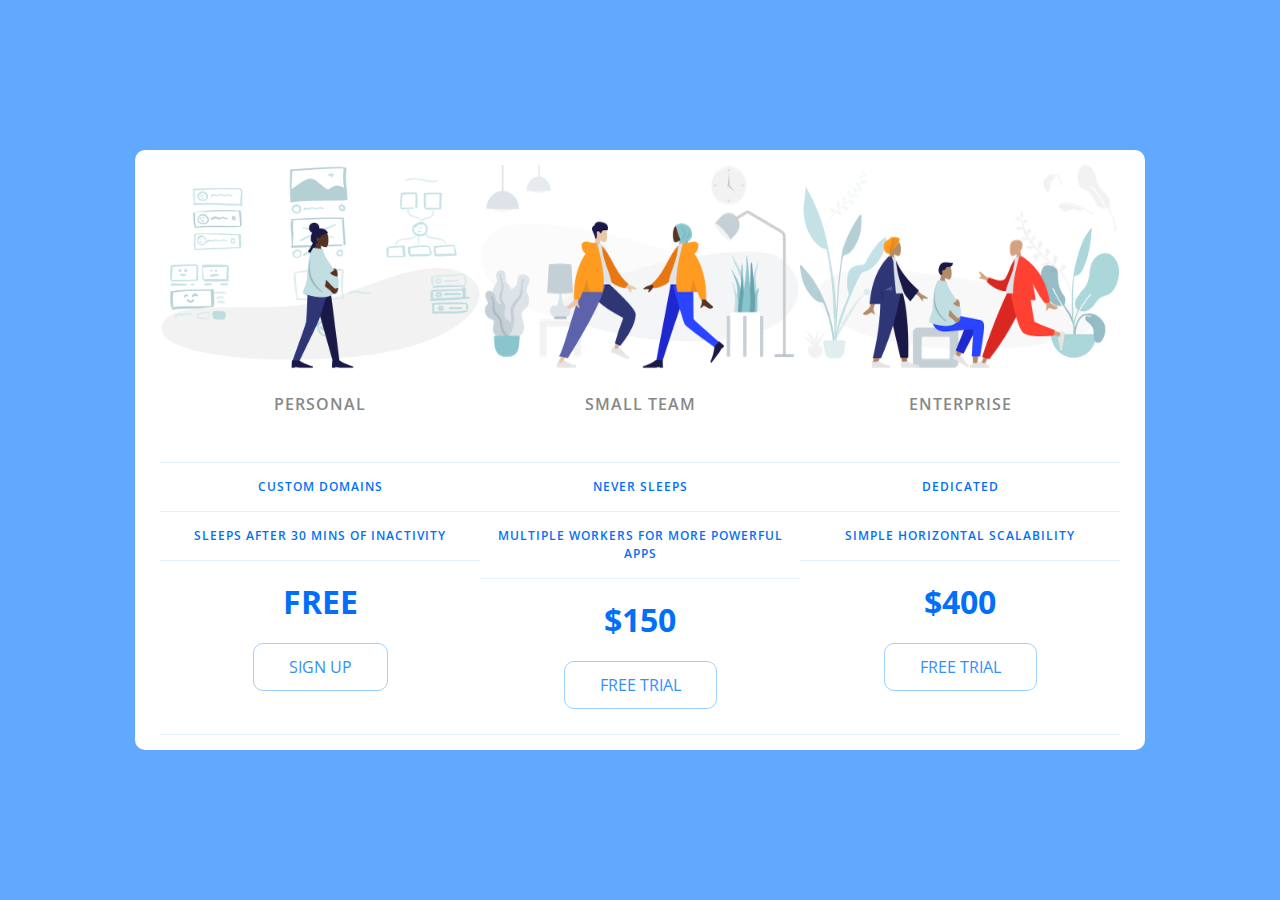
<file: PricingPanel/index.html>
<!DOCTYPE html>
<html lang="en">

<head>
    <meta charset="UTF-8">
    <meta name="viewport" content="width=device-width, initial-scale=1.0">
    <title>Price Tiers</title>
    <link rel="stylesheet" href="https://fonts.googleapis.com/css?family=Open+Sans:400,600,700">
    <link rel="stylesheet" href="pricingPanel.css">
</head>

<body>
    <div class="panel pricing-table">

        <div class="pricing-plan">
            <img src="icon1.png" alt="" class="pricing-img">
            <h2 class="pricing-header">Personal</h2>
            <ul class="pricing-features">
                <li class="pricing-features-item">Custom domains</li>
                <li class="pricing-features-item">Sleeps after 30 mins of inactivity</li>
            </ul>
            <span class="pricing-price">Free</span>
            <a href="#/" class="pricing-button">Sign up</a>
        </div>

        <div class="pricing-plan">
            <img src="icon2.png" alt="" class="pricing-img">
            <h2 class="pricing-header">Small team</h2>
            <ul class="pricing-features">
                <li class="pricing-features-item">Never sleeps</li>
                <li class="pricing-features-item">Multiple workers for more powerful apps</li>
            </ul>
            <span class="pricing-price">$150</span>
            <a href="#/" class="pricing-button is-featured">Free trial</a>
        </div>

        <div class="pricing-plan">
            <img src="icon3.png" alt="" class="pricing-img">
            <h2 class="pricing-header">Enterprise</h2>
            <ul class="pricing-features">
                <li class="pricing-features-item">Dedicated</li>
                <li class="pricing-features-item">Simple horizontal scalability</li>
            </ul>
            <span class="pricing-price">$400</span>
            <a href="#/" class="pricing-button">Free trial</a>
        </div>

    </div>

</body>

</html>
</file>
<file: PricingPanel/pricingPanel.css>
html, body, div, span, applet, object, iframe,
h1, h2, h3, h4, h5, h6, p, blockquote, pre,
a, abbr, acronym, address, big, cite, code,
del, dfn, em, img, ins, kbd, q, s, samp,
small, strike, strong, sub, sup, tt, var,
b, u, i, center,
dl, dt, dd, ol, ul, li,
fieldset, form, label, legend,
table, caption, tbody, tfoot, thead, tr, th, td,
article, aside, canvas, details, embed,
figure, figcaption, footer, header, hgroup,
menu, nav, output, ruby, section, summary,
time, mark, audio, video {
	margin: 0;
	padding: 0;
	border: 0;
	font-size: 100%;
	font: inherit;
	vertical-align: baseline;
}
/* HTML5 display-role reset for older browsers */
article, aside, details, figcaption, figure,
footer, header, hgroup, menu, nav, section {
	display: block;
}
body {
	line-height: 1;
}
ol, ul {
	list-style: none;
}
blockquote, q {
	quotes: none;
}
blockquote:before, blockquote:after,
q:before, q:after {
	content: '';
	content: none;
}
table {
	border-collapse: collapse;
	border-spacing: 0;
}

html {
	box-sizing: border-box;
	font-family: 'Open Sans';
}

body {
	background-color: #60a9ff;
	display: flex;
	justify-content: center;
	align-items: center;
	min-height: 100vh;
}

.panel {
	border-radius: 10px;
	background-color: white;
	padding: 15px 25px;
	width: 100%;
	max-width: 960px;
	display: flex;
	flex-direction: column;
	text-align: center;
	text-transform: uppercase;
	
}

.pricing-plan {
	border-bottom: 1px solid #e1f1ff;
}

.pricing-img {
	margin-bottom: 25px;
	width: 100%;
	max-width: 100%;
}

.pricing-header {
	color: #888;
	font-weight: 600;
	letter-spacing: 1px;
}

.pricing-features {
	margin: 50px 0 25px;
	color: #016ff9;
}

.pricing-features-item {
	font-weight: 600;
	letter-spacing: 1px;
	font-size: 12px;
	line-height: 1.5;
	padding: 15px 0;
	border-top: 1px solid #e1f1ff;
}

.pricing-features-item:last-child {
	border-bottom: 1px solid #e1f1ff;
}

.pricing-price {
	color: #016ff9;
	display: block;
	font-size: 32px;
	font-weight: 700;
}

.pricing-button {
	border: 1px solid #9dd1ff;
	border-radius: 10px;
	color: #348efe;
	display: inline-block;
	padding: 15px 35px;
	text-decoration: none;
	margin: 25px 0;
	transition: all 200ms ease-in-out
}

.pricing-button:hover, .pricing-button:focus {
	background-color: #e1f1ff;
}

@media (min-width: 900px) {
  .panel {
    flex-direction: row;
  }
}
</file>
